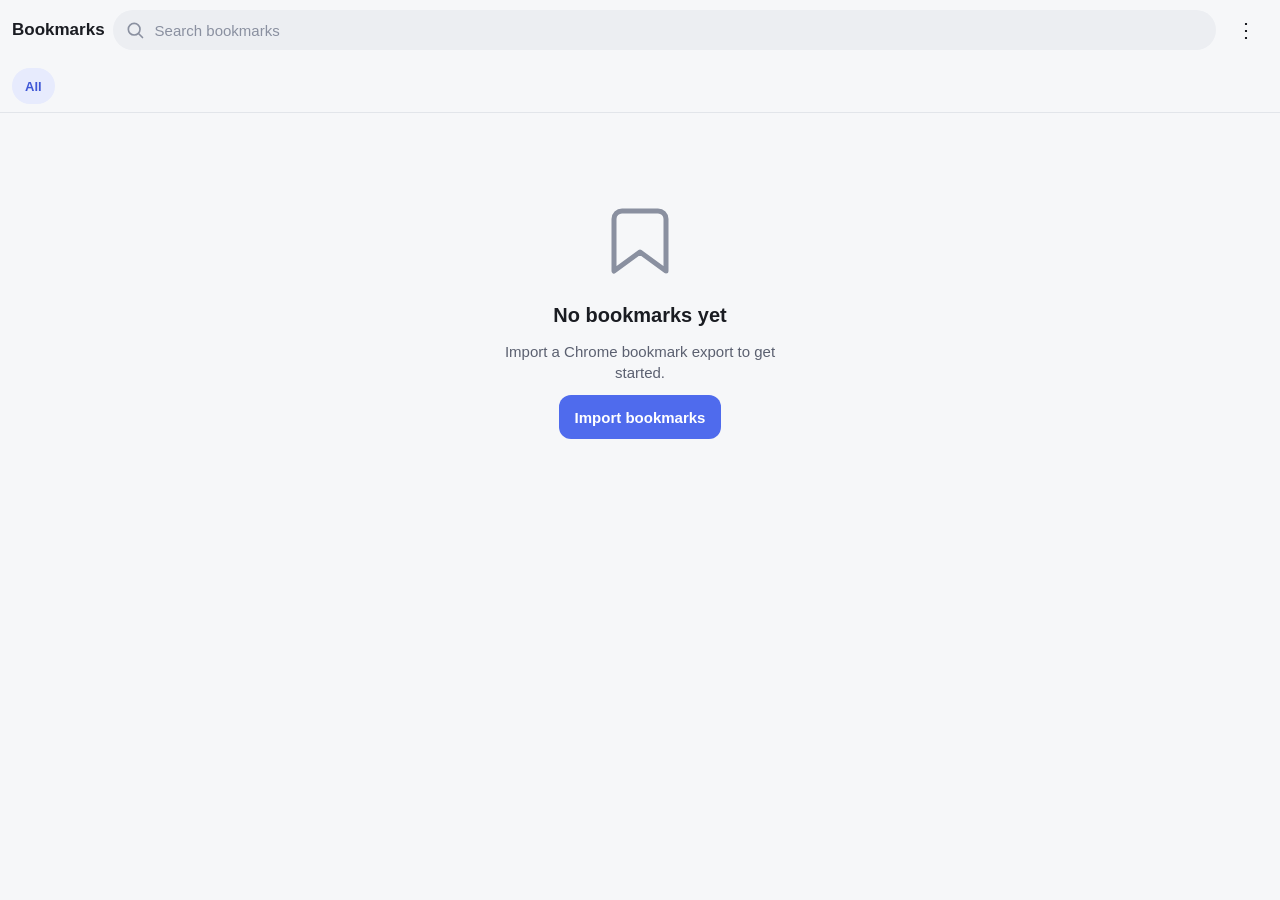
<file: index.html>
<!doctype html>
<html lang="en">
<head>
  <meta charset="utf-8">
  <meta name="viewport" content="width=device-width, initial-scale=1, viewport-fit=cover">
  <title>Bookmark Launcher</title>
  <meta name="description" content="Your Chrome bookmarks as a phone-style app launcher.">
  <meta name="color-scheme" content="light dark">
  <meta id="meta-theme-light" name="theme-color" content="#f6f7f9" media="(prefers-color-scheme: light)">
  <meta id="meta-theme-dark" name="theme-color" content="#0f1115" media="(prefers-color-scheme: dark)">
  <link rel="icon" href="./icons/icon.svg" type="image/svg+xml">
  <link rel="icon" href="./icons/icon-192.png" sizes="192x192" type="image/png">
  <link rel="apple-touch-icon" href="./icons/icon-180.png">
  <meta name="apple-mobile-web-app-capable" content="yes">
  <meta name="mobile-web-app-capable" content="yes">
  <meta name="apple-mobile-web-app-title" content="Bookmarks">
  <meta name="apple-mobile-web-app-status-bar-style" content="default">
  <link rel="manifest" href="./manifest.webmanifest">
  <script>
    // FOUC guard: resolve and apply the theme before the stylesheet loads.
    // (The one sanctioned inline script — kept tiny.)
    (function(){try{var s=JSON.parse(localStorage.getItem('bl.settings')||'{}');var t=(s.theme==='light'||s.theme==='dark')?s.theme:(matchMedia('(prefers-color-scheme: dark)').matches?'dark':'light');document.documentElement.dataset.theme=t;document.documentElement.style.colorScheme=t;}catch(e){}})();
  </script>
  <link rel="stylesheet" href="./css/app.css">
  <script type="module" src="./js/app.js"></script>
</head>
<body>
  <a class="skip-link" href="#grid">Skip to bookmarks</a>

  <header id="app-header" class="header" role="banner">
    <div class="header__bar">
      <span class="header__title">Bookmarks</span>
      <div class="search" role="search">
        <svg class="search__icon" aria-hidden="true" viewBox="0 0 24 24" width="20" height="20">
          <circle cx="11" cy="11" r="7" fill="none" stroke="currentColor" stroke-width="2"></circle>
          <line x1="16.5" y1="16.5" x2="21" y2="21" stroke="currentColor" stroke-width="2" stroke-linecap="round"></line>
        </svg>
        <input id="search-input" class="search__input" type="search" placeholder="Search bookmarks" autocomplete="off" enterkeyhint="search" aria-label="Search bookmarks">
        <button id="search-clear" class="search__clear icon-btn" hidden aria-label="Clear search" type="button">✕</button>
      </div>
      <button id="btn-overflow" class="icon-btn icon-btn--overflow" popovertarget="overflow-menu" aria-label="More" aria-haspopup="menu">⋮</button>
    </div>
    <nav class="chips" aria-label="Filter by account">
      <div id="account-chips" class="chips__scroll" role="tablist" aria-label="Accounts"></div>
    </nav>
  </header>

  <main id="main" class="main">
    <div id="breadcrumb" class="breadcrumb" hidden>
      <button id="btn-folder-back" class="breadcrumb__back icon-btn" type="button" aria-label="Back">‹</button>
      <h2 id="folder-title" class="breadcrumb__title"></h2>
    </div>
    <section id="launcher" class="launcher" role="tabpanel" aria-label="Bookmarks">
      <section id="frequent-row" class="frequent" hidden aria-label="Frequently used">
        <h2 class="frequent__title">Frequently used</h2>
        <ul id="frequent-list" class="frequent__scroll" role="list"></ul>
      </section>
      <ul id="grid" class="grid" role="list" aria-label="Bookmarks"></ul>
      <div id="no-results" class="no-results" hidden role="status">
        No bookmarks match <span id="no-results-term"></span>.
      </div>
      <section id="empty-state" class="empty-state" hidden>
        <svg class="empty-state__icon" aria-hidden="true" viewBox="0 0 96 96" width="96" height="96">
          <path d="M30 18h36a8 8 0 0 1 8 8v52l-26-19-26 19V26a8 8 0 0 1 8-8Z" fill="none" stroke="currentColor" stroke-width="5" stroke-linejoin="round" stroke-linecap="round"></path>
        </svg>
        <h2 class="empty-state__title">No bookmarks yet</h2>
        <p class="empty-state__text">Import a Chrome bookmark export to get started.</p>
        <button id="empty-import-btn" class="btn btn--primary" type="button">Import bookmarks</button>
      </section>
    </section>
  </main>

  <div id="overflow-menu" class="menu" popover role="menu" aria-label="More actions">
    <button id="menu-import" class="menu__item" role="menuitem" type="button">Import bookmarks…</button>
    <button id="menu-add-bookmark" class="menu__item" role="menuitem" type="button">Add bookmark…</button>
    <button id="menu-toggle-edit" class="menu__item" role="menuitem" type="button" aria-pressed="false">Edit</button>
    <button id="menu-manage-accounts" class="menu__item" role="menuitem" type="button">Manage accounts…</button>
    <button id="menu-settings" class="menu__item" role="menuitem" type="button">Settings…</button>
    <hr class="menu__sep">
    <button id="menu-help" class="menu__item" role="menuitem" type="button">Help</button>
  </div>

  <dialog id="import-sheet" class="sheet" aria-labelledby="import-title">
    <div class="sheet__grabber"></div>
    <header class="dialog__header">
      <h2 id="import-title" class="dialog__title">Import bookmarks</h2>
      <button id="import-close" class="dialog__close icon-btn" type="button" aria-label="Close">✕</button>
    </header>
    <form id="import-form" class="dialog__body" method="dialog">
      <label id="import-dropzone" class="dropzone" for="import-file-input">
        <span class="dropzone__text">Choose or drop a Chrome bookmarks .html file</span>
        <span id="import-file-name" class="dropzone__file" hidden></span>
        <input id="import-file-input" class="visually-hidden" type="file" accept=".html,.htm,text/html">
      </label>
      <div class="field">
        <label class="field__label" for="import-account-label">Account name</label>
        <input id="import-account-label" class="field__input" type="text" placeholder="e.g. Personal" required list="import-label-list">
        <datalist id="import-label-list"></datalist>
      </div>
      <p id="import-replace-warn" class="dialog__note" hidden></p>
      <p id="import-summary" class="dialog__note" hidden></p>
      <p id="import-error" class="field__error" role="alert" hidden></p>
      <footer class="dialog__footer">
        <button id="import-cancel" class="btn btn--ghost" type="button">Cancel</button>
        <button id="import-confirm" class="btn btn--primary" type="submit" disabled>Import</button>
      </footer>
    </form>
  </dialog>

  <dialog id="bookmark-modal" class="dialog" aria-labelledby="bookmark-modal-title" data-kind="link">
    <header class="dialog__header">
      <h2 id="bookmark-modal-title" class="dialog__title">Add bookmark</h2>
      <button id="bookmark-close" class="dialog__close icon-btn" type="button" aria-label="Close">✕</button>
    </header>
    <form id="bookmark-form" class="dialog__body" method="dialog">
      <input id="bookmark-id-input" type="hidden">
      <div class="field">
        <label class="field__label" for="bookmark-title-input">Title</label>
        <input id="bookmark-title-input" class="field__input" type="text" required>
      </div>
      <div class="field field--url">
        <label class="field__label" for="bookmark-url-input">URL</label>
        <input id="bookmark-url-input" class="field__input" type="url" inputmode="url" placeholder="https://">
      </div>
      <div class="field">
        <label class="field__label" for="bookmark-account-select">Account</label>
        <select id="bookmark-account-select" class="field__input"></select>
      </div>
      <div class="field">
        <label class="field__label" for="bookmark-folder-select">Folder</label>
        <select id="bookmark-folder-select" class="field__input"></select>
      </div>
      <div id="bookmark-newfolder" hidden>
        <div class="field">
          <label class="field__label" for="bookmark-newfolder-parent">Inside</label>
          <select id="bookmark-newfolder-parent" class="field__input"></select>
        </div>
        <div class="field">
          <label class="field__label" for="bookmark-newfolder-input">New folder name</label>
          <input id="bookmark-newfolder-input" class="field__input" type="text">
        </div>
      </div>
      <div id="bookmark-color-field" class="field" hidden>
        <span class="field__label">Tile color</span>
        <div id="bookmark-color-row" class="swatch-row" role="radiogroup" aria-label="Tile color">
          <button type="button" class="swatch swatch--auto" role="radio" data-hue="" aria-checked="true" aria-label="Automatic color">A</button>
          <button type="button" class="swatch" role="radio" data-hue="0" aria-checked="false" aria-label="Red"></button>
          <button type="button" class="swatch" role="radio" data-hue="30" aria-checked="false" aria-label="Orange"></button>
          <button type="button" class="swatch" role="radio" data-hue="60" aria-checked="false" aria-label="Yellow"></button>
          <button type="button" class="swatch" role="radio" data-hue="120" aria-checked="false" aria-label="Green"></button>
          <button type="button" class="swatch" role="radio" data-hue="170" aria-checked="false" aria-label="Teal"></button>
          <button type="button" class="swatch" role="radio" data-hue="210" aria-checked="false" aria-label="Blue"></button>
          <button type="button" class="swatch" role="radio" data-hue="260" aria-checked="false" aria-label="Purple"></button>
          <button type="button" class="swatch" role="radio" data-hue="310" aria-checked="false" aria-label="Pink"></button>
        </div>
        <p class="dialog__note">Used when a site has no logo.</p>
      </div>
      <p id="bookmark-error" class="field__error" role="alert" hidden></p>
      <footer class="dialog__footer">
        <button id="bookmark-cancel" class="btn btn--ghost" type="button">Cancel</button>
        <button id="bookmark-save" class="btn btn--primary" type="submit">Save</button>
      </footer>
    </form>
  </dialog>

  <dialog id="action-sheet" class="sheet sheet--actions" aria-labelledby="action-sheet-title">
    <div class="sheet__grabber"></div>
    <h2 id="action-sheet-title" class="action-list__heading"></h2>
    <div class="action-list" role="group" aria-label="Item actions">
      <button id="action-open" class="action-list__item" type="button">Open in new tab</button>
      <button id="action-edit" class="action-list__item" type="button">Edit</button>
      <button id="action-move" class="action-list__item" type="button">Move</button>
      <button id="action-delete" class="action-list__item action-list__item--danger" type="button">Delete</button>
    </div>
    <button id="action-cancel" class="btn btn--ghost btn--block" type="button">Cancel</button>
  </dialog>

  <dialog id="confirm-dialog" class="dialog" aria-labelledby="confirm-title">
    <header class="dialog__header">
      <h2 id="confirm-title" class="dialog__title"></h2>
    </header>
    <div class="dialog__body">
      <p id="confirm-message"></p>
    </div>
    <footer class="dialog__footer">
      <button id="confirm-cancel" class="btn btn--ghost" type="button">Cancel</button>
      <button id="confirm-ok" class="btn btn--danger" type="button">Delete</button>
    </footer>
  </dialog>

  <dialog id="manage-accounts" class="screen" aria-labelledby="manage-accounts-title">
    <header class="dialog__header">
      <button id="manage-accounts-back" class="dialog__close icon-btn" type="button" aria-label="Back">‹</button>
      <h2 id="manage-accounts-title" class="dialog__title">Manage accounts</h2>
    </header>
    <div class="dialog__body">
      <ul id="manage-accounts-list" class="account-list" role="list"></ul>
      <button id="manage-add-account" class="btn btn--ghost btn--block" type="button">Import another account…</button>
    </div>
  </dialog>

  <dialog id="help-screen" class="screen" aria-labelledby="help-title">
    <header class="dialog__header">
      <button id="help-close" class="dialog__close icon-btn" type="button" aria-label="Back">‹</button>
      <h2 id="help-title" class="dialog__title">Help</h2>
    </header>
    <div class="dialog__body help">
      <h3>What is this app?</h3>
      <p>This is a simple home screen for the websites you use most. It takes the bookmarks you already saved in Chrome and lays them out like the app icons on your phone, so your favourite pages are one tap away. Nothing is shared with anyone, and everything stays on this device.</p>

      <h3>Step 1: Export your bookmarks from your computer</h3>
      <p>Your bookmarks live in Chrome on your computer, so we start there.</p>
      <ol>
        <li>Open Chrome on your computer.</li>
        <li>In the address bar at the top, type <strong>chrome://bookmarks</strong> and press Enter.</li>
        <li>Near the top right of that page, click the small three-dot menu (⋮).</li>
        <li>Choose <strong>Export bookmarks</strong>.</li>
        <li>Chrome saves a single file ending in <strong>.html</strong>. Pick somewhere easy to find, like your Desktop.</li>
      </ol>
      <p>This also works with bookmark files exported from Safari, Firefox, or Edge — the steps are the same, just use that browser's Export Bookmarks option.</p>

      <h3>Step 2: Get the file onto your phone</h3>
      <p>Now send that file to the phone you are reading this on. Any way you like works:</p>
      <ol>
        <li>Email the file to yourself and open the email on your phone, or</li>
        <li>Upload it to Google Drive, Dropbox, or iCloud and open it there, or</li>
        <li>Use AirDrop or a USB cable if that is easier for you.</li>
      </ol>
      <p>You just need to be able to reach the file from your phone. You do not have to open it yet.</p>

      <h3>Step 3: Import into this app</h3>
      <ol>
        <li>Tap the three-dot menu (⋮) in the top right of this app.</li>
        <li>Choose <strong>Import bookmarks</strong>.</li>
        <li>Tap the box that says to choose a file, and pick the <strong>.html</strong> file you moved over.</li>
        <li>Give this set of bookmarks a name, like <strong>Personal</strong> or <strong>Work</strong>.</li>
        <li>Tap <strong>Import</strong>. Your bookmarks appear as tiles right away.</li>
      </ol>
      <p>You can repeat this any time you want to add another Chrome account or refresh an existing one.</p>

      <h3>Add this app to your home screen</h3>
      <p>For the real app feeling, add this page to your home screen so it opens full screen with its own icon.</p>
      <p><strong>On Android (Chrome):</strong> tap the three-dot menu in Chrome, then choose <strong>Add to Home screen</strong> or <strong>Install app</strong>.</p>
      <p><strong>On iPhone (Safari):</strong> tap the Share button (the square with an arrow going up), scroll down, and choose <strong>Add to Home Screen</strong>.</p>

      <h3>What about my passwords?</h3>
      <p>This app never sees, asks for, or stores any of your passwords. It only knows the name and web address of each bookmark. When you tap a tile, the page opens in your normal browser, and Chrome fills in your logins exactly the way it always does. Your accounts stay as safe as they were before.</p>

      <h3>Frequently used</h3>
      <p>To show the Frequently used row, the app counts how often you tap each tile. That count is stored only on this phone, is never sent anywhere, and disappears if you clear the app's data.</p>

      <h3>Settings</h3>
      <p>Tap the three-dot menu (⋮) at the top right and choose <strong>Settings</strong> to change how the app looks and behaves.</p>
      <p><strong>Appearance.</strong> Choose <strong>System</strong>, <strong>Light</strong>, or <strong>Dark</strong>. System follows whatever your phone is already set to. Light and Dark keep the app in that look no matter what your phone does.</p>
      <p><strong>Open links in Chrome.</strong> This choice appears on iPhone only. Turn it on and your tiles open in the Chrome app instead of Safari. If you tap a tile and nothing happens, Chrome may not be installed on your phone, so the app will offer to open the site here instead.</p>

      <h3>Back up your bookmarks</h3>
      <p>Settings also lets you save a copy of everything in the app, so you can put it back later or move it to another phone.</p>
      <p><strong>Save backup.</strong> In Settings, tap <strong>Save backup</strong>. On iPhone the Share sheet appears, so choose <strong>Save to Files</strong> to keep the file on your phone, or send it to yourself with AirDrop or email.</p>
      <p><strong>Restore backup.</strong> Tap <strong>Restore backup</strong> and pick the file you saved. This replaces everything on this phone with the backup, exactly as it was when you saved it.</p>
      <p>It is worth keeping a backup somewhere safe, especially on iPhone, where stored data can be cleared when an app has not been opened for a while.</p>

      <h3>Rearranging tiles</h3>
      <p>You can put your tiles in whatever order you like.</p>
      <ol>
        <li>Tap the three-dot menu (⋮) and choose <strong>Edit</strong>.</li>
        <li>Press and hold a tile for about half a second, then drag it where you want and let go.</li>
      </ol>
      <p>Folders always stay together in alphabetical order, so you are arranging the site tiles around them. This works when you have a single account selected, not the <strong>All</strong> view. If you later re-import an account to refresh it, that account's custom tile order and any tile colours you picked are reset.</p>

      <h3>Troubleshooting</h3>
      <p><strong>Some tiles show a letter instead of a logo.</strong> That is completely normal. When a website does not offer a clear icon, we show the first letter of its name on a coloured tile instead. The bookmark still works the same way.</p>
      <p><strong>My bookmarks disappeared on iPhone.</strong> iPhones sometimes clear stored data for web apps that have not been opened in a while. If that happens, just import your bookmarks file again using the steps above and everything comes back.</p>
      <p><strong>The file would not import.</strong> Make sure you chose the <strong>.html</strong> file that Chrome exported, not a screenshot or a different document. If in doubt, export a fresh copy from your computer and try again.</p>
    </div>
  </dialog>

  <dialog id="settings-sheet" class="sheet" aria-labelledby="settings-title">
    <div class="sheet__grabber"></div>
    <header class="dialog__header">
      <h2 id="settings-title" class="dialog__title">Settings</h2>
      <button id="settings-close" class="dialog__close icon-btn" type="button" aria-label="Close">✕</button>
    </header>
    <div class="dialog__body">
      <div class="field">
        <span class="field__label" id="theme-label">Appearance</span>
        <div id="theme-choice" class="segmented" role="radiogroup" aria-labelledby="theme-label">
          <button class="segmented__btn" type="button" role="radio" data-theme-value="system" aria-checked="false">System</button>
          <button class="segmented__btn" type="button" role="radio" data-theme-value="light" aria-checked="false">Light</button>
          <button class="segmented__btn" type="button" role="radio" data-theme-value="dark" aria-checked="false">Dark</button>
        </div>
      </div>
      <div id="settings-chrome-row" class="field" hidden>
        <label class="switch-row" for="settings-chrome-toggle">
          <span class="switch-row__text">
            <span class="switch-row__title">Open links in Chrome</span>
            <span class="switch-row__note">Tiles open in the Chrome app instead of Safari.</span>
          </span>
          <input id="settings-chrome-toggle" class="switch" type="checkbox">
        </label>
        <p id="settings-chrome-note" class="dialog__note" hidden>If nothing happens when you tap a tile, Chrome may not be installed.</p>
        <button id="settings-chrome-test" class="btn btn--ghost" type="button">Test it</button>
      </div>
      <div class="field">
        <span class="field__label">Backup</span>
        <div class="settings-actions">
          <button id="settings-backup-btn" class="btn" type="button">Save backup…</button>
          <button id="settings-restore-btn" class="btn btn--ghost" type="button">Restore backup…</button>
          <input id="settings-restore-input" class="visually-hidden" type="file" accept=".json,application/json">
        </div>
        <p id="settings-backup-status" class="dialog__note">Never backed up.</p>
        <p id="settings-restore-error" class="field__error" role="alert" hidden></p>
      </div>
    </div>
  </dialog>

  <div id="toast-region" class="toast-region" role="region" aria-label="Notifications" aria-live="polite" aria-atomic="false"></div>

  <template id="tpl-tile-link">
    <li class="grid__item" role="listitem">
      <a class="tile tile--link" href="#" target="_blank" rel="noopener noreferrer" draggable="false">
        <span class="tile__icon">
          <img class="tile__favicon" alt="" loading="lazy" decoding="async">
          <span class="tile__letter" aria-hidden="true"></span>
        </span>
        <span class="tile__label"></span>
      </a>
      <button class="tile__more icon-btn" type="button" aria-label="Bookmark options">⋯</button>
    </li>
  </template>

  <template id="tpl-tile-folder">
    <li class="grid__item" role="listitem">
      <button class="tile tile--folder" type="button">
        <span class="tile__icon tile__icon--folder">
          <span class="folder-mini" aria-hidden="true">
            <img class="folder-mini__cell" alt="">
            <img class="folder-mini__cell" alt="">
            <img class="folder-mini__cell" alt="">
            <img class="folder-mini__cell" alt="">
          </span>
        </span>
        <span class="tile__label"></span>
      </button>
      <button class="tile__more icon-btn" type="button" aria-label="Folder options">⋯</button>
    </li>
  </template>

  <template id="tpl-chip">
    <button class="chip" type="button" role="tab" aria-selected="false" aria-controls="grid">
      <span class="chip__dot" aria-hidden="true"></span>
      <span class="chip__label"></span>
    </button>
  </template>

  <template id="tpl-account-row">
    <li class="account-row" role="listitem">
      <span class="account-row__dot" aria-hidden="true"></span>
      <span class="account-row__name"></span>
      <span class="account-row__count"></span>
      <div class="account-row__actions">
        <button class="account-row__rename btn btn--ghost" type="button">Rename</button>
        <button class="account-row__reimport btn btn--ghost" type="button">Update</button>
        <button class="account-row__delete btn btn--danger" type="button">Delete</button>
      </div>
    </li>
  </template>

  <template id="tpl-toast">
    <div class="toast" role="status">
      <span class="toast__msg"></span>
      <button class="toast__action btn btn--ghost" hidden></button>
    </div>
  </template>
</body>
</html>
</file>
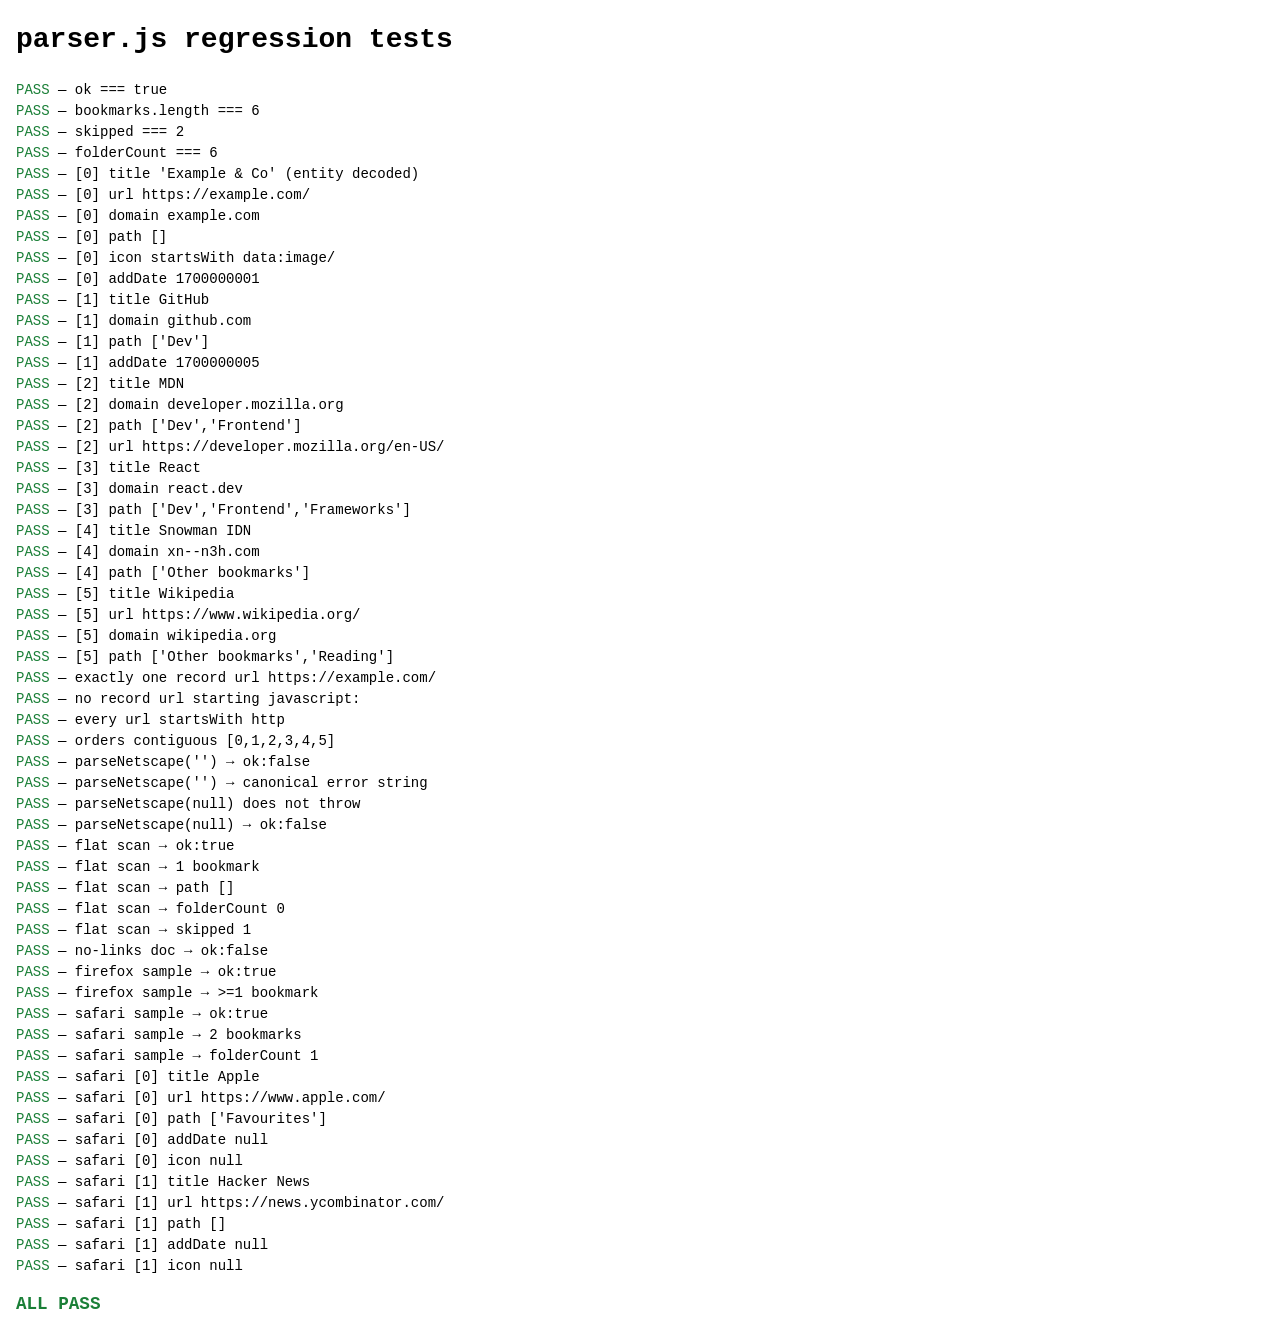
<file: test/parser.test.html>
<!DOCTYPE html>
<html lang="en">
<head>
<meta charset="UTF-8">
<meta name="viewport" content="width=device-width, initial-scale=1">
<title>parser tests</title>
<style>
  body { font: 14px/1.5 ui-monospace, SFMono-Regular, Menlo, Consolas, monospace; margin: 1rem; }
  pre { white-space: pre-wrap; }
  .PASS { color: #1a7f37; }
  .FAIL { color: #cf222e; font-weight: 700; }
  #summary { font-weight: 700; margin-top: .75rem; font-size: 1.1rem; }
  #summary.ok { color: #1a7f37; }
  #summary.bad { color: #cf222e; }
</style>
</head>
<body>
<h1>parser.js regression tests</h1>
<div id="results"></div>
<div id="summary"></div>
<script type="module">
import { parseNetscape } from '../js/parser.js';

// --- Fixture: Chrome bookmarks export (verbatim; note the explicitly-closed </DT> before "Reading"). ---
const fixture = `<!DOCTYPE NETSCAPE-Bookmark-file-1>
<META HTTP-EQUIV="Content-Type" CONTENT="text/html; charset=UTF-8">
<TITLE>Bookmarks</TITLE>
<H1>Bookmarks</H1>
<DL><p>
    <DT><H3 ADD_DATE="1700000000" LAST_MODIFIED="1700000100" PERSONAL_TOOLBAR_FOLDER="true">Bookmarks bar</H3>
    <DL><p>
        <DT><A HREF="https://example.com/" ADD_DATE="1700000001" ICON="[data-uri]">Example &amp; Co</A>
        <DT><A HREF="https://example.com/" ADD_DATE="1700000002">Example (dupe)</A>
        <DT><A HREF="javascript:void(0)" ADD_DATE="1700000003">Bookmarklet</A>
        <DT><H3 ADD_DATE="1700000004">Dev</H3>
        <DL><p>
            <DT><A HREF="https://github.com/" ADD_DATE="1700000005">GitHub</A>
            <DT><H3 ADD_DATE="1700000006">Frontend</H3>
            <DL><p>
                <DT><A HREF="https://developer.mozilla.org/en-US/" ADD_DATE="1700000007">MDN</A>
                <DT><H3 ADD_DATE="1700000008">Frameworks</H3>
                <DL><p>
                    <DT><A HREF="https://react.dev/" ADD_DATE="1700000009">React</A>
                </DL><p>
            </DL><p>
        </DL><p>
        <DT><H3 ADD_DATE="1700000010">Empty</H3>
        <DL><p>
        </DL><p>
    </DL><p>
    <DT><H3 ADD_DATE="1700000011">Other bookmarks</H3>
    <DL><p>
        <DT><A HREF="https://xn--n3h.com/" ADD_DATE="1700000012">Snowman IDN</A>
        <DT><A HREF="not a valid url" ADD_DATE="1700000013">Broken</A>
        <DT><H3 ADD_DATE="1700000014">Reading</H3></DT>
        <DL><p>
            <DT><A HREF="https://www.wikipedia.org/" ADD_DATE="1700000015">Wikipedia</A>
        </DL><p>
    </DL><p>
</DL><p>
`;

// --- Tiny assertion harness (writes to page + console). ---
const lines = [];
let failures = 0;
function check(name, cond) {
  const pass = !!cond;
  if (!pass) failures++;
  const status = pass ? 'PASS' : 'FAIL';
  lines.push({ status, name });
  console.log(status + ' — ' + name);
}
function arrEq(a, b) {
  return Array.isArray(a) && Array.isArray(b) && a.length === b.length && a.every((v, i) => v === b[i]);
}

// ============================ Structured Chrome fixture ============================
const r = parseNetscape(fixture);
const b = (r && r.bookmarks) || [];

check('ok === true', r.ok === true);
check('bookmarks.length === 6', b.length === 6);
check('skipped === 2', r.skipped === 2);
check('folderCount === 6', r.folderCount === 6);

// [0] Example & Co (entity decoded), base64 icon, root path
check("[0] title 'Example & Co' (entity decoded)", b[0] && b[0].title === 'Example & Co');
check('[0] url https://example.com/', b[0] && b[0].url === 'https://example.com/');
check('[0] domain example.com', b[0] && b[0].domain === 'example.com');
check('[0] path []', b[0] && arrEq(b[0].path, []));
check('[0] icon startsWith data:image/', b[0] && typeof b[0].icon === 'string' && b[0].icon.startsWith('data:image/'));
check('[0] addDate 1700000001', b[0] && b[0].addDate === 1700000001);

// [1] GitHub @ Dev
check('[1] title GitHub', b[1] && b[1].title === 'GitHub');
check('[1] domain github.com', b[1] && b[1].domain === 'github.com');
check("[1] path ['Dev']", b[1] && arrEq(b[1].path, ['Dev']));
check('[1] addDate 1700000005', b[1] && b[1].addDate === 1700000005);

// [2] MDN @ Dev/Frontend
check('[2] title MDN', b[2] && b[2].title === 'MDN');
check('[2] domain developer.mozilla.org', b[2] && b[2].domain === 'developer.mozilla.org');
check("[2] path ['Dev','Frontend']", b[2] && arrEq(b[2].path, ['Dev', 'Frontend']));
check('[2] url https://developer.mozilla.org/en-US/', b[2] && b[2].url === 'https://developer.mozilla.org/en-US/');

// [3] React @ Dev/Frontend/Frameworks
check('[3] title React', b[3] && b[3].title === 'React');
check('[3] domain react.dev', b[3] && b[3].domain === 'react.dev');
check("[3] path ['Dev','Frontend','Frameworks']", b[3] && arrEq(b[3].path, ['Dev', 'Frontend', 'Frameworks']));

// [4] Snowman IDN @ Other bookmarks
check('[4] title Snowman IDN', b[4] && b[4].title === 'Snowman IDN');
check('[4] domain xn--n3h.com', b[4] && b[4].domain === 'xn--n3h.com');
check("[4] path ['Other bookmarks']", b[4] && arrEq(b[4].path, ['Other bookmarks']));

// [5] Wikipedia @ Other bookmarks/Reading (sibling DL after explicit </DT>)
check('[5] title Wikipedia', b[5] && b[5].title === 'Wikipedia');
check('[5] url https://www.wikipedia.org/', b[5] && b[5].url === 'https://www.wikipedia.org/');
check('[5] domain wikipedia.org', b[5] && b[5].domain === 'wikipedia.org');
check("[5] path ['Other bookmarks','Reading']", b[5] && arrEq(b[5].path, ['Other bookmarks', 'Reading']));

// Cross-cutting invariants
check('exactly one record url https://example.com/', b.filter((x) => x.url === 'https://example.com/').length === 1);
check('no record url starting javascript:', b.every((x) => !x.url.startsWith('javascript:')));
check('every url startsWith http', b.every((x) => x.url.startsWith('http')));
check('orders contiguous [0,1,2,3,4,5]', arrEq(b.map((x) => x.order), [0, 1, 2, 3, 4, 5]));

// ============================ Negative / edge cases ============================
const empty = parseNetscape('');
check("parseNetscape('') → ok:false", empty.ok === false);
check("parseNetscape('') → canonical error string",
  empty.error === "That file doesn't look like a Chrome bookmarks export");

let nullRes, threw = false;
try { nullRes = parseNetscape(null); } catch (_e) { threw = true; }
check('parseNetscape(null) does not throw', threw === false);
check('parseNetscape(null) → ok:false', nullRes && nullRes.ok === false);

const flat = parseNetscape('<html><body><a href="https://a.com">A</a><a href="javascript:1">x</a></body></html>');
check('flat scan → ok:true', flat.ok === true);
check('flat scan → 1 bookmark', flat.bookmarks && flat.bookmarks.length === 1);
check('flat scan → path []', flat.bookmarks && flat.bookmarks[0] && arrEq(flat.bookmarks[0].path, []));
check('flat scan → folderCount 0', flat.folderCount === 0);
check('flat scan → skipped 1', flat.skipped === 1);

const noLinks = parseNetscape('<html><body>no links here</body></html>');
check('no-links doc → ok:false', noLinks.ok === false);

// ============================ Firefox-style sample ============================
const firefox = `<!DOCTYPE NETSCAPE-Bookmark-file-1>
<META HTTP-EQUIV="Content-Type" CONTENT="text/html; charset=UTF-8">
<TITLE>Bookmarks</TITLE>
<H1>Bookmarks Menu</H1>
<DL><p>
    <DT><H3 ADD_DATE="1600000000" LAST_MODIFIED="1600000100" PERSONAL_TOOLBAR_FOLDER="true">Bookmarks Toolbar</H3>
    <DL><p>
        <DT><A HREF="https://www.mozilla.org/" ADD_DATE="1600000001" LAST_MODIFIED="1600000200" TAGS="browser,foss">Mozilla</A>
        <DD>The Mozilla homepage and mission
        <DT><A HREF="https://support.mozilla.org/" ADD_DATE="1600000002" TAGS="help">Support</A>
    </DL><p>
</DL><p>
`;
const ff = parseNetscape(firefox);
check('firefox sample → ok:true', ff.ok === true);
check('firefox sample → >=1 bookmark', ff.bookmarks && ff.bookmarks.length >= 1);

// ============================ Safari-style sample ============================
// Safari exports use plain (non-toolbar) H3 folders and omit ADD_DATE and ICON.
// A top-level "Favourites" folder is expected: Safari has no personal-toolbar
// folder to hoist, so its contents stay one level down (acceptable per design).
const safari = `<!DOCTYPE NETSCAPE-Bookmark-file-1>
<META HTTP-EQUIV="Content-Type" CONTENT="text/html; charset=UTF-8">
<TITLE>Bookmarks</TITLE>
<H1>Bookmarks</H1>
<DL><p>
    <DT><H3 FOLDED>Favourites</H3>
    <DL><p>
        <DT><A HREF="https://www.apple.com/">Apple</A>
    </DL><p>
    <DT><A HREF="https://news.ycombinator.com/">Hacker News</A>
</DL><p>
`;
const s = parseNetscape(safari);
const sb = (s && s.bookmarks) || [];

check('safari sample → ok:true', s.ok === true);
check('safari sample → 2 bookmarks', sb.length === 2);
check('safari sample → folderCount 1', s.folderCount === 1);

// [0] Apple @ Favourites (non-toolbar folder; not hoisted)
check('safari [0] title Apple', sb[0] && sb[0].title === 'Apple');
check('safari [0] url https://www.apple.com/', sb[0] && sb[0].url === 'https://www.apple.com/');
check("safari [0] path ['Favourites']", sb[0] && arrEq(sb[0].path, ['Favourites']));
check('safari [0] addDate null', sb[0] && sb[0].addDate === null);
check('safari [0] icon null', sb[0] && sb[0].icon === null);

// [1] Hacker News @ root (sibling of the Favourites folder)
check('safari [1] title Hacker News', sb[1] && sb[1].title === 'Hacker News');
check('safari [1] url https://news.ycombinator.com/', sb[1] && sb[1].url === 'https://news.ycombinator.com/');
check('safari [1] path []', sb[1] && arrEq(sb[1].path, []));
check('safari [1] addDate null', sb[1] && sb[1].addDate === null);
check('safari [1] icon null', sb[1] && sb[1].icon === null);

// ============================ Render summary ============================
const resultsEl = document.getElementById('results');
const pre = document.createElement('pre');
pre.textContent = lines.map((l) => l.status + ' — ' + l.name).join('\n');
resultsEl.appendChild(pre);
// Colorize each line for quick scanning.
resultsEl.innerHTML = '<pre>' + lines.map(
  (l) => '<span class="' + l.status + '">' + l.status + '</span> — ' +
    l.name.replace(/&/g, '&amp;').replace(/</g, '&lt;').replace(/>/g, '&gt;')
).join('\n') + '</pre>';

const summary = document.getElementById('summary');
const finalLine = failures === 0 ? 'ALL PASS' : (failures + ' FAILURES');
summary.textContent = finalLine;
summary.className = failures === 0 ? 'ok' : 'bad';
console.log(finalLine);
</script>
</body>
</html>
</file>
<file: css/app.css>
/* =========================================================================
   Bookmark Launcher — app.css
   Token system + component styles. Light default, dark via [data-theme="dark"]
   (resolved from settings + system preference by app.js; see the FOUC guard in
   index.html and applyTheme()).
   ========================================================================= */

/* ---------- Design tokens ---------- */
:root {
  /* Surfaces & text (light) */
  --bg: #f6f7f9;
  --bg-elevated: #ffffff;
  --bg-sunken: #eceef2;
  --text: #1a1c22;
  --text-muted: #5b6070;
  --text-faint: #8a90a0;
  --border: #e2e5ea;
  --border-strong: #cfd3da;

  /* Accent & semantic */
  --accent: #4f6bed;
  --on-accent: #ffffff;
  --accent-tint: #e7ebfd;
  --accent-text: #3f57d6;
  --danger: #d93a3a;
  --danger-tint: #fbe7e7;
  --on-danger: #ffffff;
  --focus-ring: #4f6bed;
  --scrim: rgba(17, 19, 26, .45);

  /* Elevation */
  --shadow-1: 0 1px 2px rgba(17, 19, 26, .08), 0 1px 3px rgba(17, 19, 26, .06);
  --shadow-2: 0 10px 30px rgba(17, 19, 26, .18), 0 2px 8px rgba(17, 19, 26, .12);

  /* Radii */
  --radius-sm: 8px;
  --radius-md: 12px;
  --radius-lg: 16px;
  --radius-xl: 24px;
  --radius-full: 999px;

  /* Spacing (4px base) */
  --space-1: 4px;
  --space-2: 8px;
  --space-3: 12px;
  --space-4: 16px;
  --space-5: 20px;
  --space-6: 24px;
  --space-7: 28px;
  --space-8: 32px;

  /* Launcher metrics */
  --tile-min: 76px;
  --tile-icon: 64px;
  --grid-gap: 8px;
  --cell-h: 112px;
  --hit: 44px;

  /* Typography */
  --font: -apple-system, BlinkMacSystemFont, "Segoe UI", Roboto, Helvetica, Arial,
    sans-serif, "Apple Color Emoji", "Segoe UI Emoji";
  --fs-xs: 11px;
  --fs-sm: 13px;
  --fs-md: 15px;
  --fs-lg: 17px;
  --fs-xl: 20px;

  /* Motion */
  --dur-1: 120ms;
  --dur-2: 200ms;
  --dur-3: 280ms;
  --ease: cubic-bezier(.2, .7, .2, 1);

  /* Layers */
  --z-header: 10;
  --z-toast: 1000;
}

:root[data-theme="dark"] {
  --bg: #0f1115;
  --bg-elevated: #1a1d24;
  --bg-sunken: #24272f;
  --text: #eef0f4;
  --text-muted: #a4a9b6;
  --text-faint: #6d7382;
  --border: #2a2e37;
  --border-strong: #3a3f4b;
  --accent-tint: #222a44;
  --accent-text: #9fb0f8;
  --danger: #e5564f;
  --danger-tint: #3a2020;
  --focus-ring: #7b8ff4;
  --scrim: rgba(0, 0, 0, .55);
  --shadow-1: 0 1px 2px rgba(0, 0, 0, .40);
  --shadow-2: 0 12px 34px rgba(0, 0, 0, .55), 0 2px 8px rgba(0, 0, 0, .4);
}

/* ---------- Reset / base ---------- */
*, *::before, *::after { box-sizing: border-box; }

html { -webkit-text-size-adjust: 100%; }

body {
  margin: 0;
  min-height: 100dvh;
  background: var(--bg);
  color: var(--text);
  font-family: var(--font);
  font-size: var(--fs-md);
  line-height: 1.4;
  overscroll-behavior-y: none;
  -webkit-tap-highlight-color: transparent;
  touch-action: manipulation;
  -webkit-font-smoothing: antialiased;
}

button { font-family: inherit; color: inherit; }
img { max-width: 100%; }

:focus-visible { outline: 2px solid var(--focus-ring); outline-offset: 2px; }

[hidden] { display: none !important; }

/* ---------- Utilities ---------- */
.visually-hidden {
  position: absolute !important;
  width: 1px; height: 1px;
  padding: 0; margin: -1px;
  overflow: hidden;
  clip: rect(0 0 0 0);
  clip-path: inset(50%);
  white-space: nowrap;
  border: 0;
}

.skip-link {
  position: absolute;
  left: var(--space-3);
  top: calc(env(safe-area-inset-top) + var(--space-3));
  transform: translateY(-250%);
  background: var(--accent);
  color: var(--on-accent);
  padding: var(--space-2) var(--space-3);
  border-radius: var(--radius-md);
  z-index: calc(var(--z-header) + 1);
  transition: transform var(--dur-1) var(--ease);
}
.skip-link:focus { transform: translateY(0); }

.icon-btn {
  flex: 0 0 auto;
  width: var(--hit);
  height: var(--hit);
  border-radius: var(--radius-full);
  border: 0;
  background: transparent;
  color: var(--text);
  font-size: var(--fs-lg);
  line-height: 1;
  display: inline-grid;
  place-items: center;
  cursor: pointer;
}
.icon-btn:hover { background: var(--bg-sunken); }

.btn {
  min-height: var(--hit);
  padding: 0 var(--space-4);
  border: 0;
  border-radius: var(--radius-md);
  background: var(--bg-sunken);
  color: var(--text);
  font-size: var(--fs-md);
  font-weight: 600;
  line-height: 1;
  display: inline-flex;
  align-items: center;
  justify-content: center;
  gap: var(--space-2);
  cursor: pointer;
}
.btn--primary { background: var(--accent); color: var(--on-accent); }
.btn--ghost { background: transparent; color: var(--text); }
.btn--danger { background: var(--danger); color: var(--on-danger); }
.btn--block { width: 100%; }
.btn:disabled { opacity: .5; cursor: default; }

@media (prefers-reduced-motion: no-preference) {
  .btn:active { transform: scale(.98); }
  .icon-btn:active { transform: scale(.94); }
  .tile:active { transform: scale(.94); }
}

/* ---------- Header ---------- */
.header {
  position: sticky;
  top: 0;
  z-index: var(--z-header);
  background: var(--bg);
  padding-top: env(safe-area-inset-top);
  border-bottom: 1px solid var(--border);
}
.header__bar {
  display: flex;
  align-items: center;
  gap: var(--space-2);
  padding: var(--space-2) var(--space-3);
  padding-left: calc(var(--space-3) + env(safe-area-inset-left));
  padding-right: calc(var(--space-3) + env(safe-area-inset-right));
}
.header__title {
  flex: 0 0 auto;
  font-size: var(--fs-lg);
  font-weight: 700;
}

/* Search pill */
.search {
  flex: 1 1 auto;
  min-width: 0;
  display: flex;
  align-items: center;
  gap: var(--space-2);
  min-height: 40px;
  padding: 0 var(--space-2) 0 var(--space-3);
  background: var(--bg-sunken);
  border-radius: var(--radius-full);
}
.search__icon { flex: 0 0 auto; color: var(--text-faint); }
.search__input {
  flex: 1 1 auto;
  min-width: 0;
  min-height: 40px;
  background: transparent;
  border: 0;
  outline: none;
  color: var(--text);
  font-size: var(--fs-md);
  font-family: inherit;
}
.search__input::placeholder { color: var(--text-faint); }
.search__input::-webkit-search-cancel-button { -webkit-appearance: none; appearance: none; }
.search__clear { width: 32px; height: 32px; font-size: var(--fs-md); }

.icon-btn--overflow { font-size: var(--fs-xl); }

/* Chips */
.chips { border-top: 0; }
.chips__scroll {
  display: flex;
  gap: var(--space-2);
  overflow-x: auto;
  scrollbar-width: none;
  -webkit-overflow-scrolling: touch;
  padding: var(--space-2) var(--space-3);
  padding-left: calc(var(--space-3) + env(safe-area-inset-left));
  padding-right: calc(var(--space-3) + env(safe-area-inset-right));
}
.chips__scroll::-webkit-scrollbar { display: none; }
.chip {
  flex: 0 0 auto;
  display: inline-flex;
  align-items: center;
  gap: var(--space-2);
  min-height: 36px;
  padding: 0 var(--space-3);
  border: 1px solid var(--border);
  border-radius: var(--radius-full);
  background: var(--bg-elevated);
  color: var(--text);
  font-size: var(--fs-sm);
  font-weight: 600;
  white-space: nowrap;
  cursor: pointer;
}
.chip[aria-selected="true"] {
  background: var(--accent-tint);
  color: var(--accent-text);
  border-color: transparent;
}
.chip__dot {
  width: 10px;
  height: 10px;
  border-radius: var(--radius-full);
  background: hsl(var(--tile-hue, 220) 55% 46%);
}

/* ---------- Main / breadcrumb ---------- */
.main { display: block; }

.breadcrumb {
  display: flex;
  align-items: center;
  gap: var(--space-1);
  padding: var(--space-2) var(--space-3);
  padding-left: calc(var(--space-2) + env(safe-area-inset-left));
}
.breadcrumb__title {
  margin: 0;
  font-size: var(--fs-lg);
  font-weight: 600;
  overflow: hidden;
  text-overflow: ellipsis;
  white-space: nowrap;
}

.launcher { display: block; }

/* ---------- Grid ---------- */
.grid {
  display: grid;
  grid-template-columns: repeat(auto-fill, minmax(var(--tile-min), 1fr));
  gap: var(--space-4) var(--grid-gap);
  padding: var(--space-4);
  padding-bottom: calc(var(--space-8) + env(safe-area-inset-bottom));
  margin: 0;
  list-style: none;
}
.grid__item {
  position: relative;
  content-visibility: auto;
  contain-intrinsic-size: auto var(--cell-h);
}

/* Tile */
.tile {
  display: flex;
  flex-direction: column;
  align-items: center;
  gap: var(--space-2);
  width: 100%;
  padding: var(--space-1);
  background: transparent;
  border: 0;
  color: var(--text);
  text-decoration: none;
  cursor: pointer;
  transition: transform var(--dur-1) var(--ease);
}
.tile__icon {
  position: relative;
  width: var(--tile-icon);
  height: var(--tile-icon);
  border-radius: 22%;
  background: var(--bg-sunken);
  box-shadow: var(--shadow-1);
  display: grid;
  place-items: center;
  overflow: hidden;
}
.tile__favicon {
  width: 60%;
  height: 60%;
  object-fit: contain;
}
.tile__letter {
  position: absolute;
  inset: 0;
  display: grid;
  place-items: center;
  color: #fff;
  font-weight: 600;
  font-size: 26px;
  background: hsl(var(--tile-hue, 220) 55% 46%);
}
.tile--hasicon .tile__letter { display: none; }

[data-theme="dark"] .tile__letter { background: hsl(var(--tile-hue, 220) 50% 52%); }

/* Folder tile */
.tile__icon--folder { background: var(--accent-tint); }
.folder-mini {
  display: grid;
  grid-template-columns: 1fr 1fr;
  grid-template-rows: 1fr 1fr;
  gap: 3px;
  width: 76%;
  height: 76%;
}
.folder-mini__cell {
  width: 100%;
  height: 100%;
  object-fit: cover;
  border-radius: 5px;
  background: var(--bg-elevated);
}
.folder-mini__cell--empty { visibility: hidden; }

/* Label (2-line clamp) */
.tile__label {
  display: -webkit-box;
  -webkit-line-clamp: 2;
  line-clamp: 2;
  -webkit-box-orient: vertical;
  overflow: hidden;
  overflow-wrap: anywhere;
  text-align: center;
  font-size: var(--fs-xs);
  line-height: 1.25;
  max-height: calc(1.25em * 2);
  color: var(--text);
}

/* Per-tile overflow trigger */
.tile__more {
  position: absolute;
  top: -6px;
  right: -6px;
  width: 28px;
  height: 28px;
  border-radius: var(--radius-full);
  border: 1px solid var(--border);
  background: var(--bg-elevated);
  box-shadow: var(--shadow-1);
  color: var(--text);
  font-size: var(--fs-md);
  line-height: 1;
  display: grid;
  place-items: center;
  cursor: pointer;
  opacity: 0;
  pointer-events: none;
  transition: opacity var(--dur-1) var(--ease);
}
.grid__item:hover .tile__more,
.grid__item:focus-within .tile__more,
.tile__more:focus-visible,
.launcher.is-editing .tile__more {
  opacity: 1;
  pointer-events: auto;
}

/* Edit-mode wiggle */
@keyframes wiggle {
  0%, 100% { transform: rotate(-1.3deg); }
  50% { transform: rotate(1.3deg); }
}
.launcher.is-editing .tile { animation: wiggle .32s ease-in-out infinite; }
.launcher.is-editing .grid__item:nth-child(2n) .tile { animation-delay: .08s; }
.launcher.is-editing .grid__item:nth-child(3n) .tile { animation-delay: .16s; }

/* ---------- Drag-to-rearrange (§5) ---------- */
/* Edit mode surrenders vertical swipe-scroll ON a link tile so the drag gesture
   owns the pointer; scroll instead via folder tiles, gaps, or autoscroll. */
.launcher.is-editing .grid__item[data-kind="link"] { touch-action: none; }

/* The source tile becomes a faint, still placeholder while its ghost is dragged. */
.grid__item--drag-source .tile { opacity: .35; animation: none; }

/* The floating clone that rides the finger. Transform (translate3d + scale) is
   set inline by JS; it sits just above toasts and never intercepts hit-tests. */
#drag-ghost {
  position: fixed;
  top: 0;
  left: 0;
  margin: 0;
  pointer-events: none;
  z-index: calc(var(--z-toast) + 1);
  box-shadow: var(--shadow-2);
  border-radius: var(--radius-lg);
  will-change: transform;
}
#drag-ghost .tile { animation: none; width: 100%; }

/* ---------- Frequently used row (§6) ---------- */
.frequent {
  --tile-icon: 52px;
  border-bottom: 1px solid var(--border);
}
.frequent__title {
  margin: 0;
  padding: var(--space-3) var(--space-4) 0;
  padding-left: calc(var(--space-4) + env(safe-area-inset-left));
  font-size: var(--fs-sm);
  font-weight: 600;
  color: var(--text-muted);
}
.frequent__scroll {
  display: flex;
  gap: var(--grid-gap);
  overflow-x: auto;
  scrollbar-width: none;
  -webkit-overflow-scrolling: touch;
  margin: 0;
  padding: var(--space-3) var(--space-4);
  padding-left: calc(var(--space-4) + env(safe-area-inset-left));
  padding-right: calc(var(--space-4) + env(safe-area-inset-right));
  list-style: none;
}
.frequent__scroll::-webkit-scrollbar { display: none; }
.frequent .grid__item {
  flex: 0 0 var(--tile-min);
  content-visibility: visible;
}
.frequent .tile__more { display: none; }

/* ---------- Empty / no-results ---------- */
.empty-state {
  display: flex;
  flex-direction: column;
  align-items: center;
  justify-content: center;
  gap: var(--space-3);
  text-align: center;
  padding: var(--space-8) var(--space-6);
  color: var(--text-muted);
}
.empty-state__icon { color: var(--text-faint); }
.empty-state__title { margin: 0; font-size: var(--fs-xl); color: var(--text); }
.empty-state__text { margin: 0; max-width: 34ch; }

.no-results {
  padding: var(--space-6);
  text-align: center;
  color: var(--text-muted);
}
#no-results-term { font-weight: 600; color: var(--text); }

/* ---------- Dialogs (native <dialog>) ---------- */
dialog {
  padding: 0;
  border: 0;
  background: var(--bg-elevated);
  color: var(--text);
  box-shadow: var(--shadow-2);
  max-width: 100vw;
  max-height: 100dvh;
}
dialog[open] {
  display: flex;
  flex-direction: column;
}
dialog::backdrop {
  background: var(--scrim);
  backdrop-filter: blur(2px);
  -webkit-backdrop-filter: blur(2px);
}

/* Centered modal */
.dialog {
  width: min(92vw, 420px);
  margin: auto;
  border-radius: var(--radius-lg);
}

/* Bottom sheet */
.sheet {
  width: 100%;
  max-width: 640px;
  margin: auto auto 0;
  max-height: 88dvh;
  border-radius: var(--radius-xl) var(--radius-xl) 0 0;
  padding-bottom: calc(var(--space-4) + env(safe-area-inset-bottom));
}
@media (prefers-reduced-motion: no-preference) {
  .sheet[open] { animation: slide-up var(--dur-3) var(--ease); }
}
@keyframes slide-up {
  from { transform: translateY(100%); }
  to { transform: translateY(0); }
}

/* Full-screen */
.screen {
  width: 100vw;
  height: 100dvh;
  max-width: 100vw;
  max-height: 100dvh;
  margin: 0;
  inset: 0;
  border-radius: 0;
}

.sheet__grabber {
  flex: 0 0 auto;
  width: 40px;
  height: 4px;
  border-radius: var(--radius-full);
  background: var(--border-strong);
  margin: var(--space-2) auto var(--space-1);
}

.dialog__header {
  position: sticky;
  top: 0;
  z-index: 1;
  flex: 0 0 auto;
  display: flex;
  align-items: center;
  gap: var(--space-2);
  padding: var(--space-3) var(--space-4);
  background: var(--bg-elevated);
  border-bottom: 1px solid var(--border);
}
.dialog__title {
  flex: 1 1 auto;
  margin: 0;
  font-size: var(--fs-lg);
  font-weight: 600;
}
.dialog__close { flex: 0 0 auto; }

.dialog__body {
  flex: 1 1 auto;
  min-height: 0;
  display: flex;
  flex-direction: column;
  gap: var(--space-4);
  padding: var(--space-4);
  overflow-y: auto;
}
.dialog__footer {
  display: flex;
  justify-content: flex-end;
  gap: var(--space-3);
  margin-top: var(--space-2);
}
.dialog__note {
  margin: 0;
  color: var(--text-muted);
  font-size: var(--fs-sm);
}

/* Fields */
.field {
  display: flex;
  flex-direction: column;
  gap: var(--space-1);
}
.field__label {
  font-size: var(--fs-sm);
  font-weight: 600;
  color: var(--text-muted);
}
.field__input {
  width: 100%;
  min-height: var(--hit);
  padding: 0 var(--space-3);
  background: var(--bg-sunken);
  border: 1px solid var(--border-strong);
  border-radius: var(--radius-md);
  color: var(--text);
  font-size: var(--fs-md);
  font-family: inherit;
}
select.field__input { padding-right: var(--space-2); }
.field__input:focus-visible { outline: 2px solid var(--focus-ring); outline-offset: 1px; }
.field__error {
  margin: 0;
  color: var(--danger);
  font-size: var(--fs-sm);
}

/* Dropzone */
.dropzone {
  display: flex;
  flex-direction: column;
  align-items: center;
  justify-content: center;
  gap: var(--space-2);
  padding: var(--space-6);
  border: 2px dashed var(--border-strong);
  border-radius: var(--radius-lg);
  text-align: center;
  color: var(--text-muted);
  cursor: pointer;
}
.dropzone.is-dragover {
  border-color: var(--accent);
  background: var(--accent-tint);
  color: var(--accent-text);
}
.dropzone__file { font-weight: 600; color: var(--text); }

/* ---------- Overflow menu (popover) ---------- */
.menu {
  position: fixed;
  margin: 0;
  top: calc(env(safe-area-inset-top) + 56px);
  right: calc(env(safe-area-inset-right) + var(--space-3));
  left: auto;
  bottom: auto;
  min-width: 220px;
  padding: var(--space-1);
  background: var(--bg-elevated);
  border: 1px solid var(--border);
  border-radius: var(--radius-md);
  box-shadow: var(--shadow-2);
}
.menu:popover-open { display: flex; flex-direction: column; }
.menu__item {
  display: flex;
  align-items: center;
  width: 100%;
  min-height: var(--hit);
  padding: 0 var(--space-3);
  border: 0;
  border-radius: var(--radius-sm);
  background: transparent;
  color: var(--text);
  font-size: var(--fs-md);
  font-family: inherit;
  text-align: left;
  cursor: pointer;
}
.menu__item:hover,
.menu__item:focus-visible { background: var(--bg-sunken); }
.menu__sep {
  border: 0;
  border-top: 1px solid var(--border);
  margin: var(--space-1) 0;
}

/* ---------- Action sheet ---------- */
.sheet--actions {
  padding-left: var(--space-4);
  padding-right: var(--space-4);
}
.action-list__heading {
  flex: 0 0 auto;
  margin: var(--space-2) 0;
  text-align: center;
  font-size: var(--fs-sm);
  font-weight: 600;
  color: var(--text-muted);
}
.action-list {
  display: flex;
  flex-direction: column;
}
.action-list__item {
  display: flex;
  align-items: center;
  justify-content: center;
  width: 100%;
  min-height: 52px;
  border: 0;
  border-bottom: 1px solid var(--border);
  background: transparent;
  color: var(--text);
  font-size: var(--fs-md);
  font-family: inherit;
  cursor: pointer;
}
.action-list__item:last-child { border-bottom: 0; }
.action-list__item--danger { color: var(--danger); }
#action-cancel { margin-top: var(--space-3); }

/* ---------- Manage accounts ---------- */
.account-list {
  display: flex;
  flex-direction: column;
  gap: var(--space-2);
  margin: 0;
  padding: 0;
  list-style: none;
}
.account-row {
  display: grid;
  grid-template-columns: auto 1fr auto;
  align-items: center;
  gap: var(--space-2) var(--space-3);
  padding: var(--space-3);
  border: 1px solid var(--border);
  border-radius: var(--radius-md);
}
.account-row__dot {
  width: 12px;
  height: 12px;
  border-radius: var(--radius-full);
  background: hsl(var(--tile-hue, 220) 55% 46%);
}
.account-row__name { font-weight: 600; }
.account-row__count {
  color: var(--text-faint);
  font-size: var(--fs-sm);
}
.account-row__actions {
  grid-column: 1 / -1;
  display: flex;
  flex-wrap: wrap;
  gap: var(--space-2);
}
.account-row__actions .btn {
  min-height: 36px;
  padding: 0 var(--space-3);
  font-size: var(--fs-sm);
}

/* ---------- Help ---------- */
.help h3 {
  margin: var(--space-5) 0 var(--space-1);
  font-size: var(--fs-lg);
}
.help h3:first-child { margin-top: 0; }
.help p {
  margin: 0 0 var(--space-2);
  color: var(--text-muted);
  line-height: 1.55;
}
.help ol {
  margin: 0 0 var(--space-3);
  padding-left: var(--space-5);
  color: var(--text-muted);
  line-height: 1.55;
}
.help li { margin-bottom: var(--space-1); }
.help strong { color: var(--text); }

/* ---------- Settings ---------- */
.segmented {
  display: flex;
  gap: var(--space-1);
  padding: var(--space-1);
  background: var(--bg-sunken);
  border-radius: var(--radius-md);
}
.segmented__btn {
  flex: 1 1 0;
  min-height: 36px;
  padding: 0 var(--space-2);
  border: 0;
  border-radius: var(--radius-sm);
  background: transparent;
  color: var(--text);
  font-size: var(--fs-sm);
  font-weight: 600;
  font-family: inherit;
  cursor: pointer;
}
.segmented__btn[aria-checked="true"] {
  background: var(--accent-tint);
  color: var(--accent-text);
}

.switch-row {
  display: flex;
  align-items: center;
  gap: var(--space-3);
  cursor: pointer;
}
.switch-row__text {
  flex: 1 1 auto;
  display: flex;
  flex-direction: column;
  gap: 2px;
}
.switch-row__title { font-weight: 600; }
.switch-row__note {
  font-size: var(--fs-sm);
  color: var(--text-muted);
}
.switch {
  flex: 0 0 auto;
  appearance: none;
  -webkit-appearance: none;
  width: 51px;
  height: 31px;
  border-radius: var(--radius-full);
  background: var(--border-strong);
  position: relative;
  cursor: pointer;
  transition: background var(--dur-2) var(--ease);
}
.switch::after {
  content: "";
  position: absolute;
  top: 2px;
  left: 2px;
  width: 27px;
  height: 27px;
  border-radius: var(--radius-full);
  background: #fff;
  box-shadow: var(--shadow-1);
  transition: transform var(--dur-2) var(--ease);
}
.switch:checked { background: var(--accent); }
.switch:checked::after { transform: translateX(20px); }

.settings-actions {
  display: flex;
  flex-wrap: wrap;
  gap: var(--space-3);
}

/* ---------- Bookmark modal: nested-folder create + colour swatches ---------- */
#bookmark-newfolder {
  display: flex;
  flex-direction: column;
  gap: var(--space-4);
}

.swatch-row {
  display: flex;
  flex-wrap: wrap;
  gap: var(--space-2);
}
.swatch {
  flex: 0 0 auto;
  width: 34px;
  height: 34px;
  padding: 0;
  border: 2px solid var(--border);
  border-radius: var(--radius-full);
  background: var(--bg-sunken);
  cursor: pointer;
}
.swatch--auto {
  display: grid;
  place-items: center;
  color: #fff;
  font-size: var(--fs-xs);
  font-weight: 700;
}
.swatch[aria-checked="true"] {
  border-color: var(--bg-elevated);
  outline: 2px solid var(--focus-ring);
  outline-offset: 2px;
}

/* ---------- Toasts ---------- */
.toast-region {
  position: fixed;
  left: 50%;
  bottom: calc(env(safe-area-inset-bottom) + var(--space-5));
  transform: translateX(-50%);
  z-index: var(--z-toast);
  width: min(92vw, 420px);
  display: flex;
  flex-direction: column;
  gap: var(--space-2);
  pointer-events: none;
}
.toast {
  display: flex;
  align-items: center;
  gap: var(--space-3);
  padding: var(--space-3) var(--space-4);
  background: var(--text);
  color: var(--bg);
  border-radius: var(--radius-md);
  box-shadow: var(--shadow-2);
  pointer-events: auto;
  animation: toast-in var(--dur-2) var(--ease);
}
.toast.is-leaving { animation: toast-out var(--dur-2) var(--ease) forwards; }
.toast__msg { flex: 1 1 auto; font-size: var(--fs-sm); }
.toast__action {
  flex: 0 0 auto;
  min-height: auto;
  padding: 0;
  background: transparent;
  color: var(--bg);
  text-decoration: underline;
  font-size: var(--fs-sm);
}
@keyframes toast-in {
  from { opacity: 0; transform: translateY(12px); }
  to { opacity: 1; transform: translateY(0); }
}
@keyframes toast-out {
  from { opacity: 1; transform: translateY(0); }
  to { opacity: 0; transform: translateY(12px); }
}

/* ---------- Reduced motion ---------- */
@media (prefers-reduced-motion: reduce) {
  *, *::before, *::after {
    animation-duration: .001ms !important;
    animation-iteration-count: 1 !important;
    transition-duration: .001ms !important;
    scroll-behavior: auto !important;
  }
}

/* ---------- Larger screens ---------- */
@media (min-width: 640px) {
  :root {
    --tile-min: 88px;
    --tile-icon: 72px;
    --grid-gap: 12px;
  }
}
</file>
